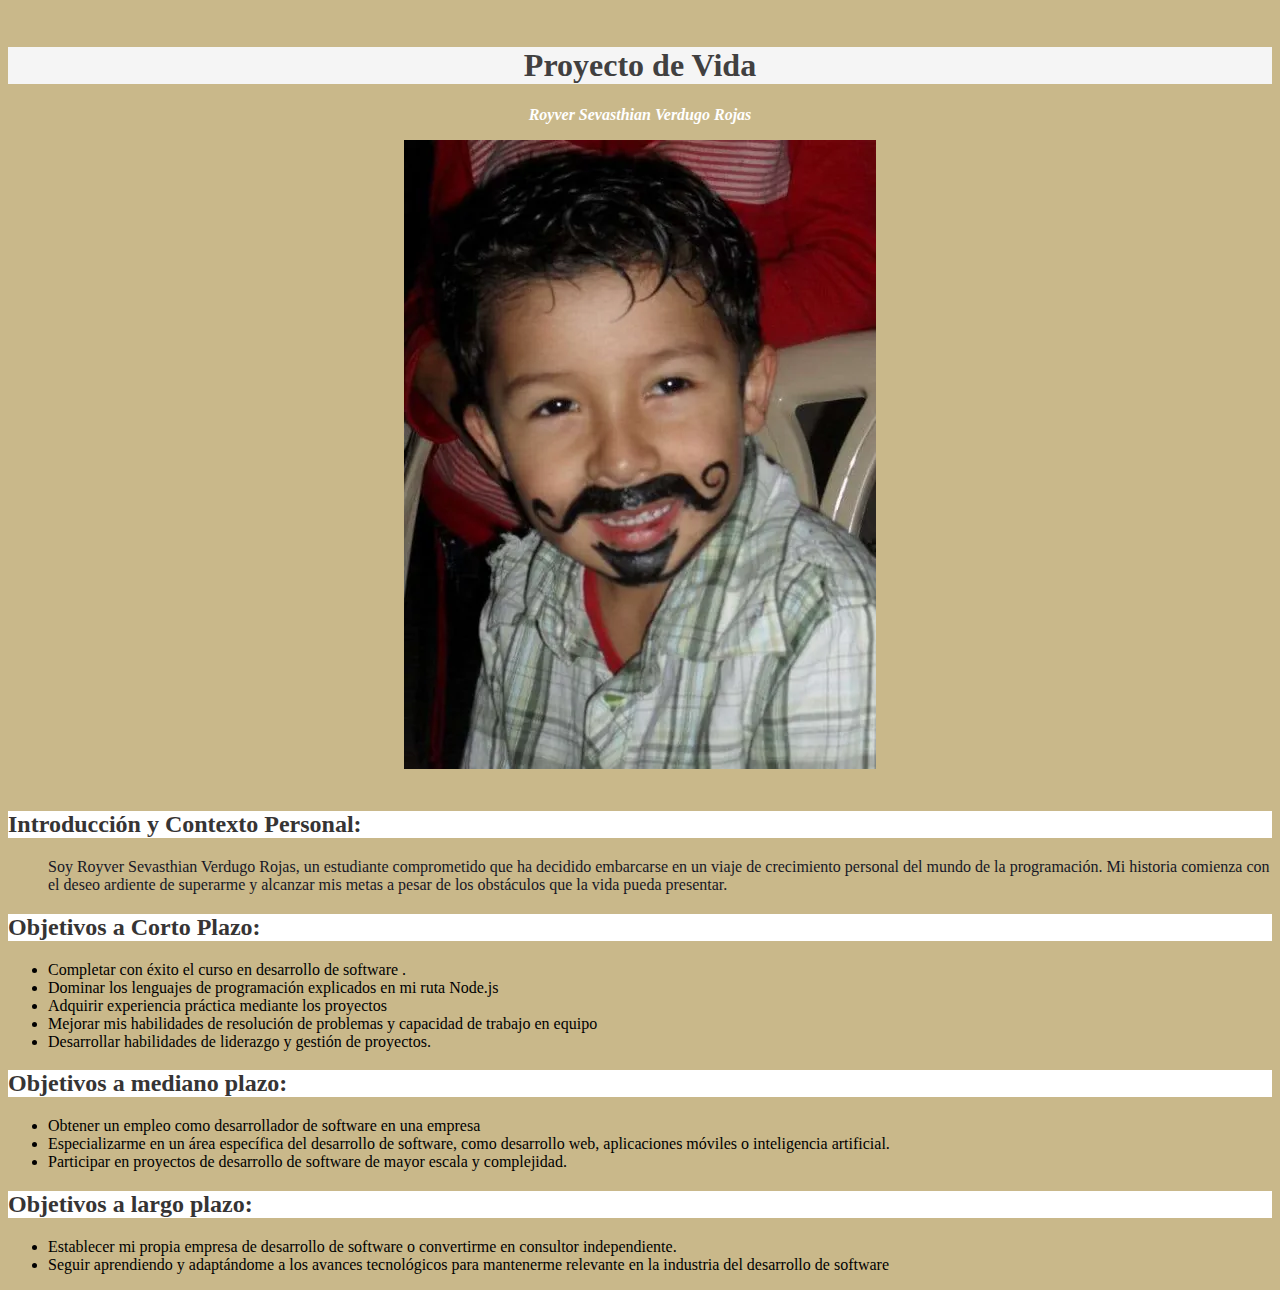
<file: Dia_1/index.html>
<!DOCTYPE html>
<html lang="es">
<head>
    <meta charset="UTF-8">
    <meta name="viewport" content="width=device-width, initial-scale=1.0">
    <link rel = "stylesheet" href="style.css">
    <link rel="icon" href="proyecto-de-vida.webp">
    <title>Proyecto de Vida</title>
</head>
<body>
    <br>
        <hgroup><center>
            <h1>Proyecto de Vida</h1>
            <p><strong><em>Royver Sevasthian Verdugo Rojas</em></strong></p>
            <img src="IMG-20230511-WA0003.webp" alt="Foto de sevathian cuando era niño"></center>
        </hgroup>
        <br>
    <div>
        <h2>Introducción y Contexto Personal:</h2>
        <ul>
        <p>Soy Royver Sevasthian Verdugo Rojas, un estudiante comprometido que ha decidido embarcarse en un viaje de crecimiento personal del mundo de la programación. Mi historia comienza con el deseo ardiente de superarme y alcanzar mis metas a pesar de los obstáculos que la vida pueda presentar.</p>
    </ul>
    </div>
    <div>
        <h2>Objetivos a Corto Plazo:</h2>
        <ul>
            <li> Completar con éxito el curso en desarrollo de software .</li>
            <li>Dominar los lenguajes de programación explicados en mi ruta Node.js</li>
            <li>Adquirir experiencia práctica mediante los proyectos</li>
            <li>Mejorar mis habilidades de resolución de problemas y capacidad de trabajo en equipo</li>
            <li>Desarrollar habilidades de liderazgo y gestión de proyectos.</li>
        </ul>
    </div>
    <div>
        <h2>Objetivos a mediano plazo:</h2>
        <ul>
            <li>Obtener un empleo como desarrollador de software en una empresa</li>
            <li>Especializarme en un área específica del desarrollo de software, como desarrollo web, aplicaciones móviles o inteligencia artificial.</li>
            <li>Participar en proyectos de desarrollo de software de mayor escala y complejidad.</li>
        </ul>
    </div>
    <div>
        <h2>Objetivos a largo plazo:</h2>
    <ul>
        <li>Establecer mi propia empresa de desarrollo de software o convertirme en consultor independiente.</li>
        <li>Seguir aprendiendo y adaptándome a los avances tecnológicos para mantenerme relevante en la industria del desarrollo de software</li>
    </ul>
    </div>
        </body>
</html>
</file>
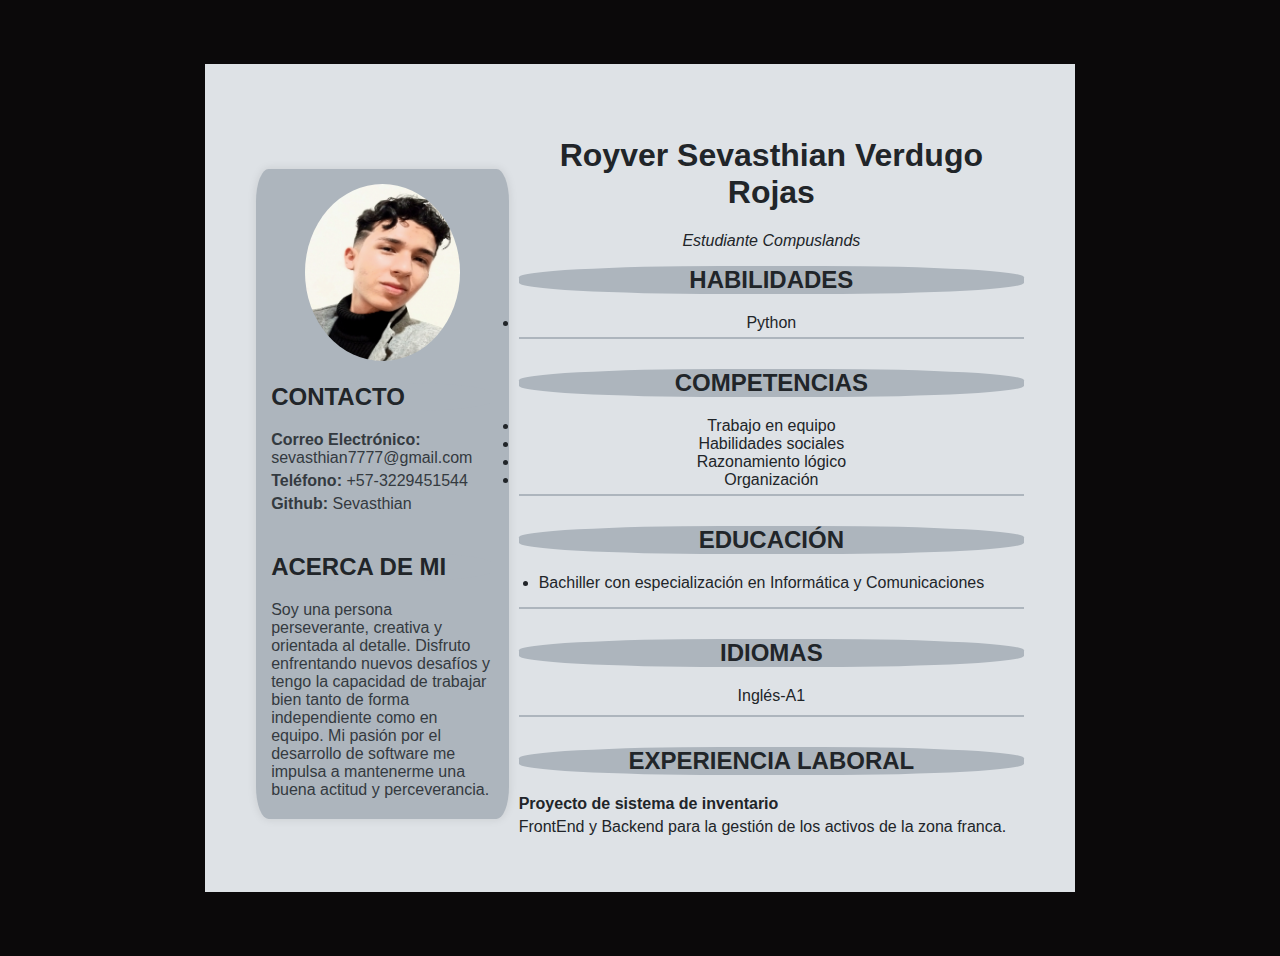
<file: Dia_2/index.html>
<!DOCTYPE html>
<html lang="es">
<head>
    <meta charset="UTF-8">
    <meta name="viewport" content="width=device-width, initial-scale=1.0">
    <title>Hoja de Vida</title>
    <link rel="stylesheet" href="style.css">
    <link rel="icon" href="3601163.png">
</head>
<body>
<div class="container">
    <div class="encabezado">
        
    </div>

    <div class="PrimeraColumna">
        <br>
        <br>
        <br>
        <div class="nombre">
            <center>
                <img src="IMG_20231202_232919_966.jpg">
            </center>
            <div class="section">
                <div class="section-header">
                    <br>
                    <h2>CONTACTO</h2>
                </div>
                <div class="section-content">
                    <p><strong>Correo Electrónico:</strong> sevasthian7777@gmail.com</p>
                    <p><strong>Teléfono:</strong> +57-3229451544</p>
                    <p><strong>Github:</strong> Sevasthian</p>
                </div>
            </div>
            <div class="section">
                <div class="section-header">
                    <h2>ACERCA DE MI</h2>
                </div>
                <div class="section-content">
                    <p>Soy una persona perseverante, creativa y orientada al detalle. Disfruto enfrentando nuevos desafíos y tengo la capacidad de trabajar bien tanto de forma independiente como en equipo. Mi pasión por el desarrollo de software me impulsa a mantenerme una buena actitud y perceverancia.</p>
                </div>
            </div>
            
        </div>
    </div>
    

    <div class="segundaColumna">
        <center>
        <h1><strong>Royver Sevasthian Verdugo Rojas</strong></h1>
        <p><em>Estudiante Compuslands</em></p></center>
        <div class="section">
            <div class="section-header">
                <center>
                <h2>HABILIDADES</h2>
            </center>
            </div>
            <div class="section-content">
                <center>
                
                    <li>Python</li>
            </center>
            </div>
        </div>
        <div class="section">
            <div class="section-header">
                <center>
                <h2>COMPETENCIAS</h2>
            </center>
            </div>
            <div class="section-content">
                <center>
                <li>Trabajo en equipo</li>
                <li>Habilidades sociales</li>
                <li>Razonamiento lógico</li>
                <li>Organización</li>
            </center>
            </div>
        </div>
        <div class="section">
            <div class="section-header">
                <center>
                <h2>EDUCACIÓN</h2>
            </center>
            </div>
            <div class="section-content">
                <ul>
                    <li>Bachiller con especialización en Informática y Comunicaciones</li>
                </ul>
            </div>
        </div>
        <div class="section">
            <div class="section-header">
                <center>
                <h2>IDIOMAS</h2>
            </center>
            </div>
            <div class="section-content">
                <center>
                <p>Inglés-A1</p>
            </center>
            </div>
        </div>
        <div class="section">
            <div class="section-header">
                <center>
                <h2>EXPERIENCIA LABORAL</h2>
            </center>
            </div>
            <div class="section-content">
                <p><strong>Proyecto de sistema de inventario</strong></p>
                <p>FrontEnd y Backend para la gestión de los activos de la zona franca.</p>
            </div>
        </div>
    </div>

</div>

</body>
</html>
</file>
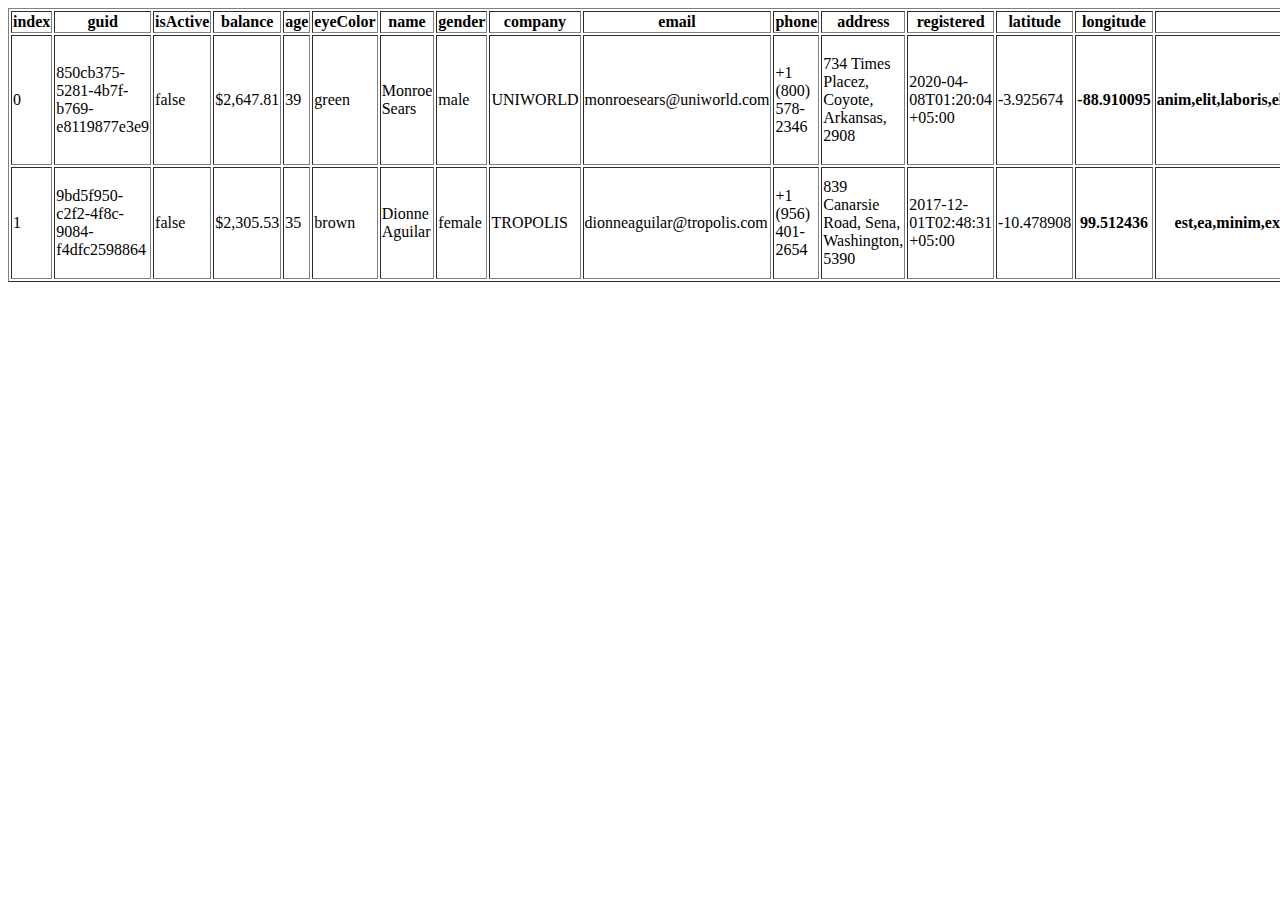
<file: Dia_3/index.html>
<!DOCTYPE html>
<html lang="es">
<head>
    <meta charset="UTF-8">
    <meta name="viewport" content="width=device-width, initial-scale=1.0">
    <title>Tabla de Datos</title>
    
    
</head>
<body>

<table class ="tablaDatos" border="1">
    <thead>
        <tr>
            <th>index</th>
            <th>guid</th>
            <th>isActive</th>
            <th>balance</th>
            <th>age</th>
            <th>eyeColor</th>
            <th>name</th>
            <th>gender</th>
            <th>company</th>
            <th>email</Th>
            <th>phone</th>
            <th>address</th>
            <th>registered</th>
            <th>latitude</th>
            <th>longitude</th>
            <th>tags</th>
            <th>greeting</th>
            <th>favoriteFruit</th>
        </tr>
    </thead>
    <tbody>
    </tbody>
</table>

<script>
    // Función para generar la tabla
    function generarTabla(datos) {
        const tablaBody = document.querySelector('.tablaDatos tbody');

        // Generar filas de la tabla
        datos.forEach(item => {
            const fila = document.createElement('tr');
            fila.innerHTML = `
                <td>${item.index}</td>
                <td>${item.guid}</td>
                <td>${item.isActive}</td>
                <td>${item.balance}</td>
                <td>${item.age}</td>
                <td>${item.eyeColor}</td>
                <td>${item.name}</td>
                <td>${item.gender}</td>
                <td>${item.company}</td>
                <td>${item.email}</td>
                <td>${item.phone}</td>
                <td>${item.address}</td>
                <td>${item.registered}</td>
                <td>${item.latitude}</td>
                <th>${item.longitude}</th>
                <th>${item.tags}</th>
                <th>${item.greeting}</th>
                <th>${item.favoriteFruit}</th>
            `;
            tablaBody.appendChild(fila);
        });
    }

    // Realizar una solicitud AJAX para cargar el archivo JSON
    const xhttp = new XMLHttpRequest();
    xhttp.onreadystatechange = function() {
        if (this.readyState == 4 && this.status == 200) {
            const datosJSON = JSON.parse(this.responseText);
            generarTabla(datosJSON);
        }
    };
    xhttp.open("GET", "tablas.json", true);
    xhttp.send();
</script>

</body>
</html>
</file>
<file: Dia_1/style.css>
* {
    background-color: rgb(201, 184, 138);
}
h1 {
    color : rgb(65, 64, 64);
    background-color: whitesmoke;
}
em {
    color : white;
}
h2 {
    background-color: white;
    color: rgb(54, 52, 52);
}
p {
    color: rgb(22, 23, 37)
}
img {
    
}
</file>
<file: Dia_2/style.css>
body {
    font-family: Arial, sans-serif;
    background-color: #0b090a;
    color: #212529;
    margin: 0;
    padding: 0;
}

.container {
    width: 60%;
    margin: 5% auto;
    background-color: #dee2e6;
    padding: 4%;
    display: flex;
    flex-direction: row; /* Cambiado de column a row */
}

.PrimeraColumna {
    flex: 1; /* Hace que la primera columna ocupe todo el espacio disponible */
    margin-right: 10px; /* Agregado un margen a la derecha para separar las columnas */
}

.segundaColumna {
    flex: 2; /* Hace que la segunda columna ocupe el doble de espacio que la primera */
}

.section {
    margin-bottom: 30px;
    border-bottom: 2px solid #adb5bd;
    padding-bottom: 1%;
}

.section:last-child {
    border-bottom: none;
    margin-bottom: 0;
    padding-bottom: 0;
}

.section-header {
    margin-bottom: 10px;
}

.section-header h2 {
    margin: 0;
    padding: 0;
    font-size: 24px;
    color: #212529;
    background-color: #adb5bd;
    border-radius: 40%;

}

.section-content {
    margin-top: 20px;
}

.section-content p {
    margin: 5px 0;
}

.section-content ul {
    padding-left: 20px;
    margin: 10px 0;
}

strong {
    font-weight: bold;
}

.nombre{
    background-color: #adb5bd;
    padding: 4%;
    box-shadow: 0 0 10px rgba(0, 0, 0, 0.1);
    overflow: auto;
    color: #343a40;
    border-radius: 5%;
    padding: 6%;
}

.nombre img{
    width: 70%;
    height: 100%;
    border-radius: 100%;
}
h1{
    background-position: 50%;
}
</file>
